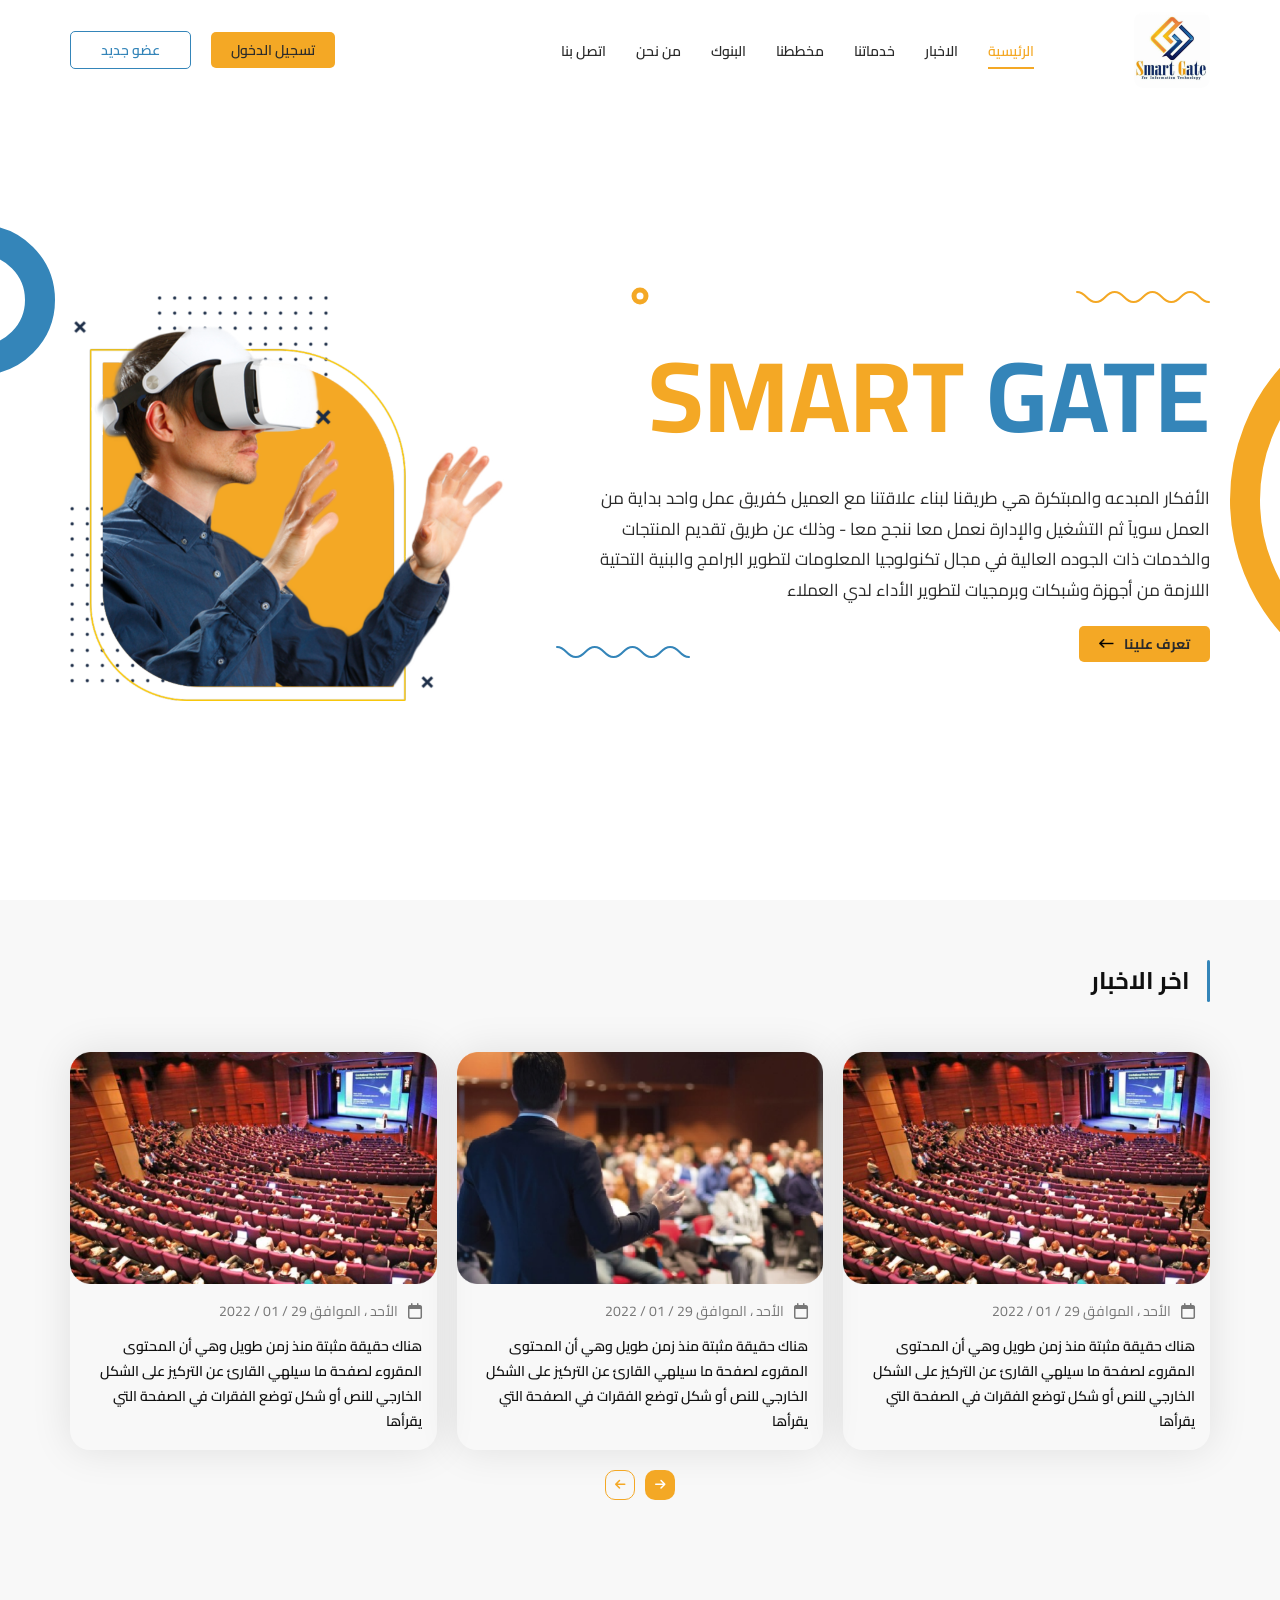
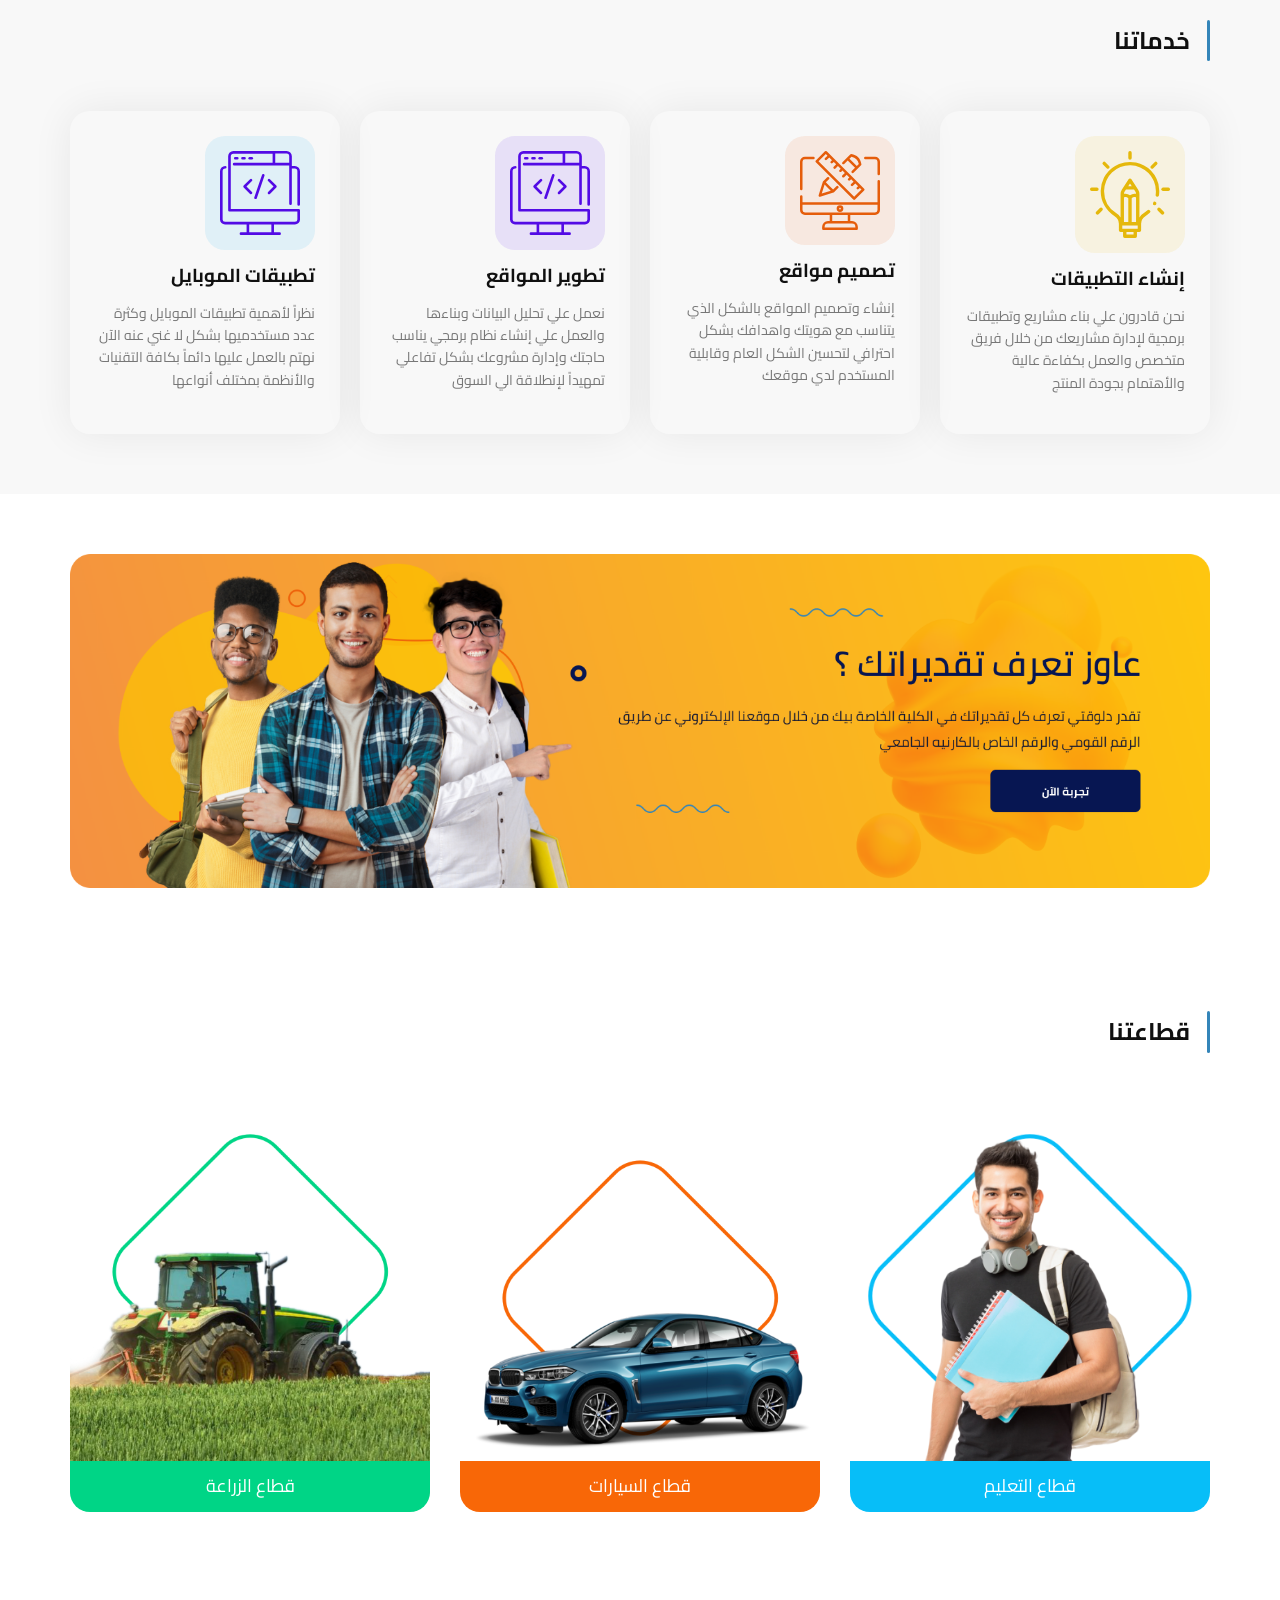
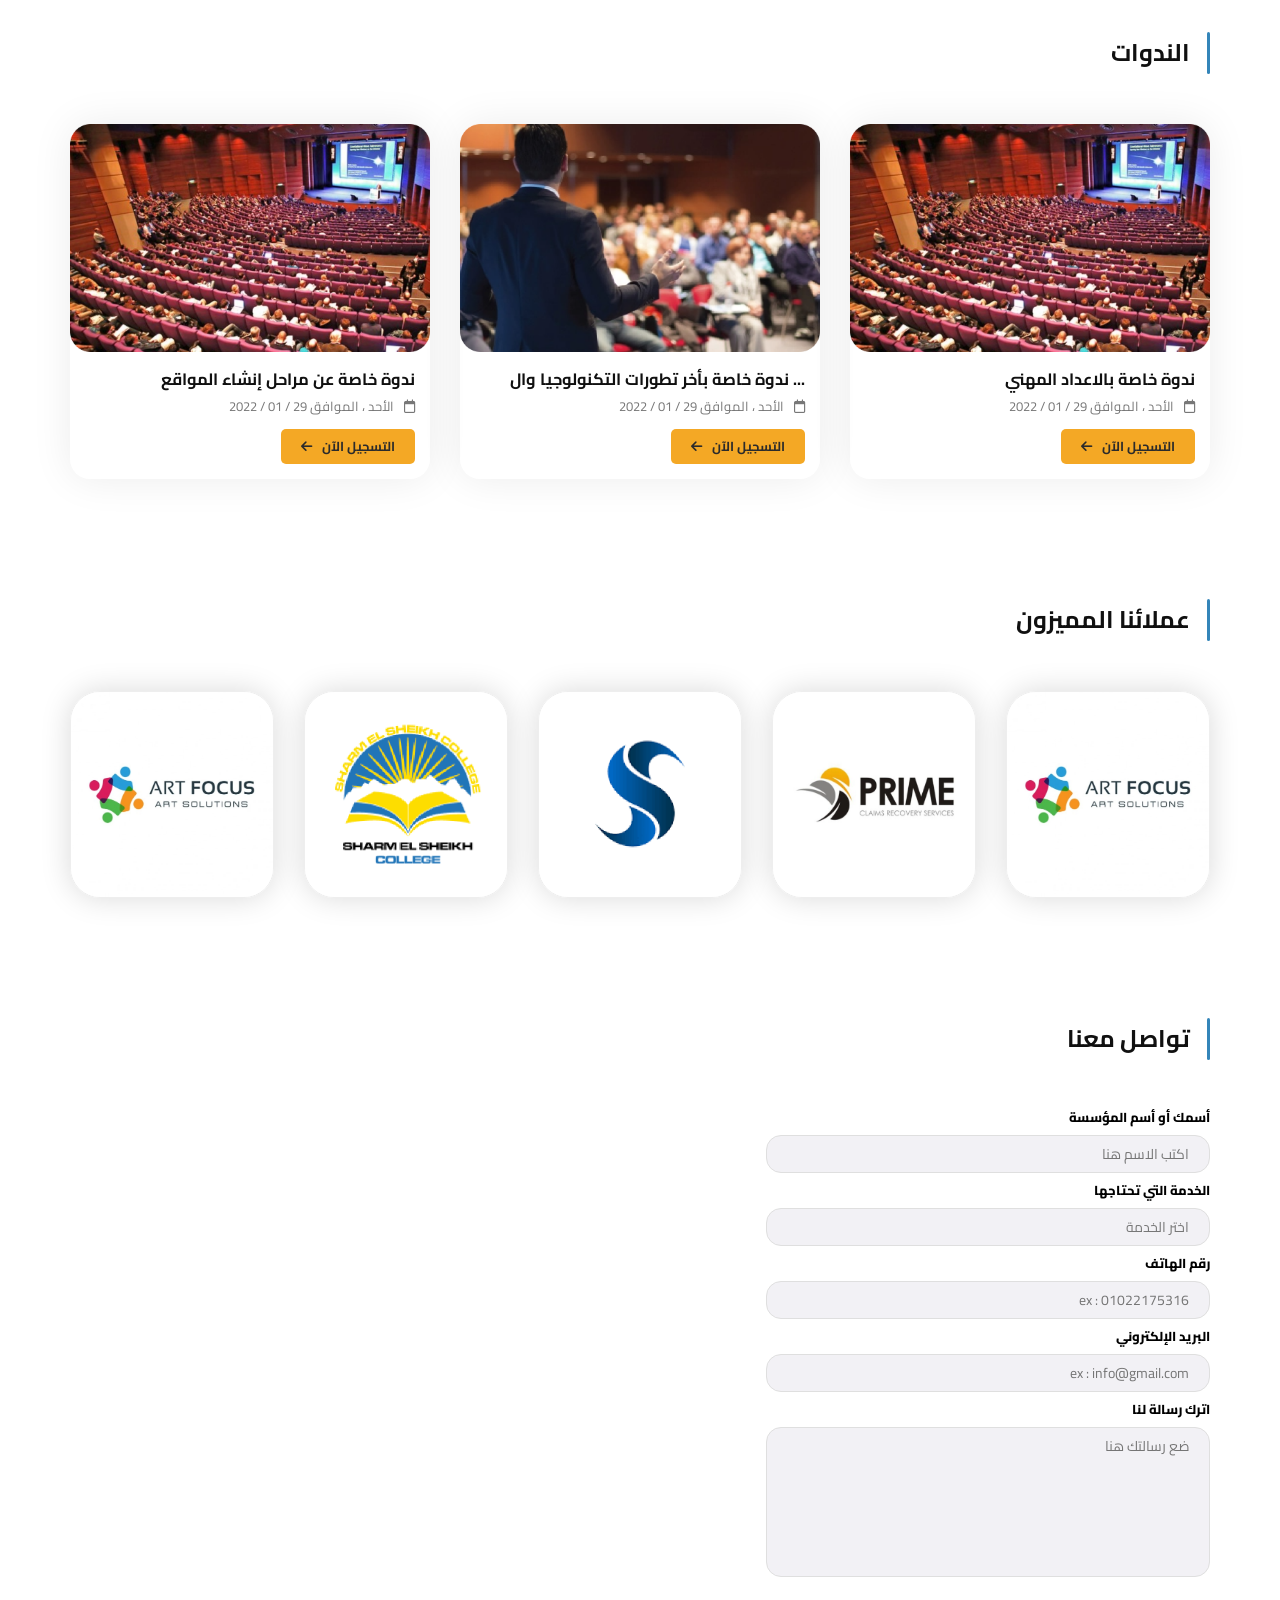
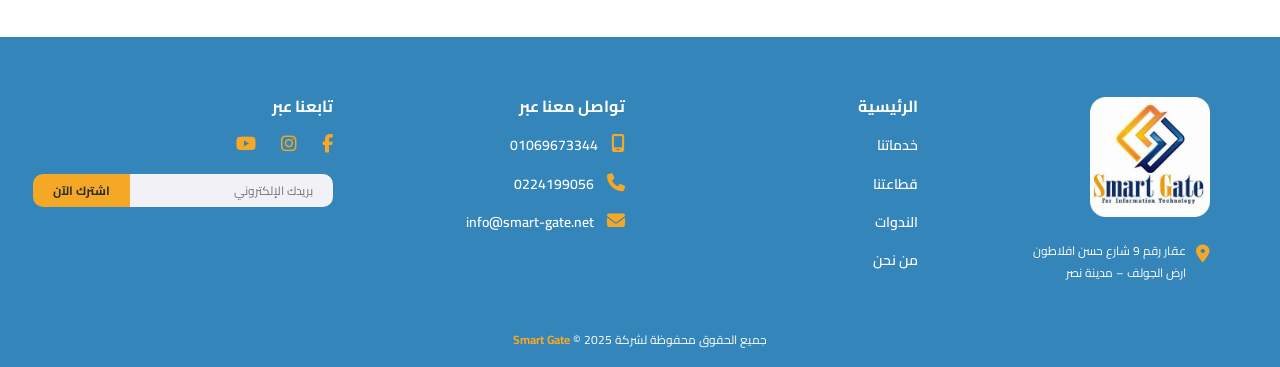
<file: index.html>
<!DOCTYPE html>
<html lang="en" dir="rtl">
  <head>
    <meta charset="UTF-8" />
    <meta name="viewport" content="width=device-width, initial-scale=1.0" />
    <title>SmartGate</title>
    <link rel="stylesheet" href="css/all.min.css" />
    <link rel="stylesheet" href="css/normalize.css" />
    <link rel="stylesheet" href="css/style.css" />
    <link rel="preconnect" href="https://fonts.googleapis.com" />
    <link rel="preconnect" href="https://fonts.gstatic.com" crossorigin />
    <link
      href="https://fonts.googleapis.com/css2?family=Cairo:wght@200..1000&display=swap"
      rel="stylesheet"
    />
  </head>
  <body>

    <!-- Start Navbar -->
    <nav>
      <div class="container">
        <div class="nav-container">
          <div class="logo">
            <img src="imgs/logo.png" alt="" />
          </div>
          <ul class="links">
            <li><a href="index.html" class="active">الرئيسية</a></li>
            <li><a href="news.html">الاخبار</a></li>
            <li><a href="#">خدماتنا</a></li>
            <li><a href="#">مخططنا</a></li>
            <li><a href="#">البنوك</a></li>
            <li><a href="about.html">من نحن</a></li>
            <li><a href="#">اتصل بنا</a></li>
          </ul>
        </div>
        <div class="login">
          <a href="#" class="btn-login">تسجيل الدخول</a>
          <a href="#" class="btn-register">عضو جديد</a>
        </div>
      </div>
    </nav>
    <!-- End Navbar -->
    <div class="landing">
      <div class="shape-bg">
        <div class="circle"></div>
        <div class="circle-2"></div>
      </div>
      <div class="container">
        <div class="landing-content">
          <div class="landing-text">
            <h1>Smart <span>Gate</span></h1>
            <p>
              الأفكار المبدعه والمبتكرة هي طريقنا لبناء علاقتنا مع العميل كفريق
              عمل واحد بداية من العمل سوياً ثم التشغيل والإدارة نعمل معا ننجح
              معا - وذلك عن طريق تقديم المنتجات والخدمات ذات الجوده العالية في
              مجال تكنولوجيا المعلومات لتطوير البرامج والبنية التحتية اللازمة من
              أجهزة وشبكات وبرمجيات لتطوير الأداء لدي العملاء
            </p>
            <a href="#" class="btn-landing">
              تعرف علينا
              <img src="imgs/left-arrow.png" alt="" />
            </a>
          </div>
          <div class="landing-img">
            <img src="imgs/landing.png" alt="" />
          </div>
        </div>
      </div>
    </div>
    <!-- End Landing -->
    <div class="news">
      <div class="container">
        <div class="special-title">
          <h2>اخر الاخبار</h2>
        </div>
        <div class="news-content">
          <div class="new-box">
            <div class="new-img">
              <img src="imgs/new-1.png" alt="" />
            </div>
            <div class="new-text">
              <div class="new-date">
                <i class="fa-regular fa-calendar"></i>
                <span>الأحد ، الموافق 29 / 01 / 2022</span>
              </div>
              <p>
                هناك حقيقة مثبتة منذ زمن طويل وهي أن المحتوى المقروء لصفحة ما
                سيلهي القارئ عن التركيز على الشكل الخارجي للنص أو شكل توضع
                الفقرات في الصفحة التي يقرأها
              </p>
            </div>
          </div>
          <div class="new-box">
            <div class="new-img">
              <img src="imgs/new-2.png" alt="" />
            </div>
            <div class="new-text">
              <div class="new-date">
                <i class="fa-regular fa-calendar"></i>
                <span>الأحد ، الموافق 29 / 01 / 2022</span>
              </div>
              <p>
                هناك حقيقة مثبتة منذ زمن طويل وهي أن المحتوى المقروء لصفحة ما
                سيلهي القارئ عن التركيز على الشكل الخارجي للنص أو شكل توضع
                الفقرات في الصفحة التي يقرأها
              </p>
            </div>
          </div>
          <div class="new-box">
            <div class="new-img">
              <img src="imgs/new-1.png" alt="" />
            </div>
            <div class="new-text">
              <div class="new-date">
                <i class="fa-regular fa-calendar"></i>
                <span>الأحد ، الموافق 29 / 01 / 2022</span>
              </div>
              <p>
                هناك حقيقة مثبتة منذ زمن طويل وهي أن المحتوى المقروء لصفحة ما
                سيلهي القارئ عن التركيز على الشكل الخارجي للنص أو شكل توضع
                الفقرات في الصفحة التي يقرأها
              </p>
            </div>
          </div>
        </div>
        <div class="btn-news">
          <a href="#" class="btn-news-right">
            <i class="fa-solid fa-arrow-right"></i>
          </a>
          <a href="#" class="btn-news-left">
            <i class="fa-solid fa-arrow-left"></i>
          </a>
        </div>
      </div>
    </div>
    <!-- End News -->
    <div class="services">
      <div class="container">
        <div class="special-title">
          <h2>خدماتنا</h2>
        </div>
        <div class="services-content">
          <div class="service-box">
            <div class="service-img">
              <img src="imgs/service-1.svg" alt="" />
            </div>
            <div class="service-text">
              <h3>إنشاء التطبيقات</h3>
              <p>
                نحن قادرون علي بناء مشاريع وتطبيقات برمجية لإدارة مشاريعك من
                خلال فريق متخصص والعمل بكفاءة عالية والأهتمام بجودة المنتج
              </p>
            </div>
          </div>
          <div class="service-box">
            <div class="service-img">
              <img src="imgs/service-2.svg" alt="" />
            </div>
            <div class="service-text">
              <h3>تصميم مواقع</h3>
              <p>
                إنشاء وتصميم المواقع بالشكل الذي يتناسب مع هويتك واهدافك بشكل
                احترافي لتحسين الشكل العام وقابلية المستخدم لدي موقعك
              </p>
            </div>
          </div>
          <div class="service-box">
            <div class="service-img">
              <img src="imgs/service-3.svg" alt="" />
            </div>
            <div class="service-text">
              <h3>تطوير المواقع</h3>
              <p>
                نعمل علي تحليل البيانات وبناءها والعمل علي إنشاء نظام برمجي
                يناسب حاجتك وإدارة مشروعك بشكل تفاعلي تمهيداً لإنطلاقة الي السوق
              </p>
            </div>
          </div>
          <div class="service-box">
            <div class="service-img">
              <img src="imgs/service-3.svg" alt="" />
            </div>
            <div class="service-text">
              <h3>تطبيقات الموبايل</h3>
              <p>
                نظراً لأهمية تطبيقات الموبايل وكثرة عدد مستخدميها بشكل لا غني
                عنه الآن نهتم بالعمل عليها دائماً بكافة التقنيات والأنظمة بمختلف
                أنواعها
              </p>
            </div>
          </div>
        </div>
      </div>
    </div>
    <!-- End Services -->
    <div class="break">
      <div class="container">
        <img src="imgs/break-img.png" alt="" />
      </div>
    </div>
    <!-- End break -->
    <div class="fields">
      <div class="container">
        <div class="special-title">
          <h2>قطاعتنا</h2>
        </div>
        <div class="fields-content">
          <div class="field-box">
            <img src="imgs/fields-1.png" alt="" />
            <div class="text">
              <p>قطاع التعليم</p>
            </div>
          </div>
          <div class="field-box">
            <img src="imgs/fields-2.png" alt="" />
            <div class="text">
              <p>قطاع السيارات</p>
            </div>
          </div>
          <div class="field-box">
            <img src="imgs/fields-3.png" alt="" />
            <div class="text">
              <p>قطاع الزراعة</p>
            </div>
          </div>
        </div>
      </div>
    </div>
    <!-- End Fields -->
    <div class="seminars">
      <div class="container">
        <div class="special-title">
          <h2>الندوات</h2>
        </div>
        <div class="seminars-content">
          <div class="seminar-box">
            <div class="seminar-img">
              <img src="imgs/new-1.png" alt="" />
            </div>
            <div class="seminar-text">
              <div class="seminar-title">
                <h3>ندوة خاصة بالاعداد المهني</h3>
              </div>
              <div class="seminar-date">
                <i class="fa-regular fa-calendar"></i>
                <span>الأحد ، الموافق 29 / 01 / 2022</span>
              </div>
              <a href="#" class="btn-seminar">
                التسجيل الآن
                <i class="fa-solid fa-arrow-left"></i>
              </a>
            </div>
          </div>
          <div class="seminar-box">
            <div class="seminar-img">
              <img src="imgs/new-2.png" alt="" />
            </div>
            <div class="seminar-text">
              <div class="seminar-title">
                <h3>... ندوة خاصة بأخر تطورات التكنولوجيا وال</h3>
              </div>
              <div class="seminar-date">
                <i class="fa-regular fa-calendar"></i>
                <span>الأحد ، الموافق 29 / 01 / 2022</span>
              </div>
              <a href="#" class="btn-seminar">
                التسجيل الآن
                <i class="fa-solid fa-arrow-left"></i>
              </a>
            </div>
          </div>
          <div class="seminar-box">
            <div class="seminar-img">
              <img src="imgs/new-1.png" alt="" />
            </div>
            <div class="seminar-text">
              <div class="seminar-title">
                <h3>ندوة خاصة عن مراحل إنشاء المواقع</h3>
              </div>
              <div class="seminar-date">
                <i class="fa-regular fa-calendar"></i>
                <span>الأحد ، الموافق 29 / 01 / 2022</span>
              </div>
              <a href="#" class="btn-seminar">
                التسجيل الآن
                <i class="fa-solid fa-arrow-left"></i>
              </a>
            </div>
          </div>
        </div>
      </div>
    </div>
    <!-- End Seminars -->
    <div class="customers">
      <div class="container">
        <div class="special-title">
          <h2>عملائنا المميزون</h2>
        </div>
        <div class="customers-content">
          <div class="customer-box">
            <img src="imgs/customer (1).png" alt="" />
          </div>
          <div class="customer-box">
            <img src="imgs/customer (2).png" alt="" />
          </div>
          <div class="customer-box">
            <img src="imgs/customer (3).png" alt="" />
          </div>
          <div class="customer-box">
            <img src="imgs/customer (4).png" alt="" />
          </div>
          <div class="customer-box">
            <img src="imgs/customer (1).png" alt="" />
          </div>
        </div>
      </div>
    </div>
    <!-- End Customers -->
    <div class="contact">
      <div class="container">
        <div class="special-title">
          <h2>تواصل معنا</h2>
        </div>
        <div class="contact-content">
          <div class="contact-form">
            <form action="">
              <div class="form-group">
                <label for="name">أسمك أو أسم المؤسسة</label>
                <input type="text" id="name" placeholder="اكتب الاسم هنا" />
              </div>
              <div class="form-group">
                <label for="service">الخدمة التي تحتاجها</label>
                <select name="service" id="service">
                  <option value="1" selected>اختر الخدمة</option>
                  <option value="2">اختر الخدمة</option>
                  <option value="3">اختر الخدمة</option>
                  <option value="4">اختر الخدمة</option>
                  <option value="5">اختر الخدمة</option>
                </select>
              </div>
              <div class="form-group">
                <label for="number">رقم الهاتف</label>
                <input type="number" id="number" placeholder="ex : 01022175316" />
              </div>
              <div class="form-group">
                <label for="email">البريد الإلكتروني</label>
                <input type="email" id="email" placeholder="ex : info@gmail.com" />
              </div>
              <div class="form-group">
                <label for="message">اترك رسالة لنا</label>
                <textarea name="message" id="message" placeholder="ضع رسالتك هنا" ></textarea>
              </div>              
              
            </form>
          </div>
          <div class="contact-map">
            <iframe
              src="https://www.google.com/maps/embed?pb=!1m18!1m12!1m3!1d55251.37451031098!2d31.258464350000004!3d30.059488450000003!2m3!1f0!2f0!3f0!3m2!1i1024!2i768!4f13.1!3m3!1m2!1s0x14583fa60b21beeb%3A0x79dfb296e8423bba!2z2KfZhNmC2KfZh9ix2KnYjCDZhdit2KfZgdi42Kkg2KfZhNmC2KfZh9ix2KnigKw!5e0!3m2!1sar!2seg!4v1746157202915!5m2!1sar!2seg"
              width="600"
              height="450"
              style="border: 0"
              allowfullscreen=""
              loading="lazy"
              referrerpolicy="no-referrer-when-downgrade"
            ></iframe>
          </div>
        </div>
      </div>
    </div>
    <!-- End Contact -->
    <div class="footer">
      <div class="container">
        <div class="footer-content">
          <div class="footer-col1">
            <div class="footer-logo">
              <img src="imgs/logo.png" alt="">
            </div>
            <div class="footer-location">
              <i class="fa-solid fa-location-dot"></i>
              <span>عقار رقم 9 شارع حسن افلاطون <br>ارض الجولف – مدينة نصر</span>
            </div>
          </div>
          <div class="footer-col2">
            <div class="footer-title">
              <h3>الرئيسية</h3>
            </div>
            <ul class="links">
              <li><a href="#">خدماتنا</a></li>
              <li><a href="#">قطاعتنا</a></li>
              <li><a href="#">الندوات</a></li>
              <li><a href="#">من نحن</a></li>
            </ul>
          </div>
          <div class="footer-col3">
            <div class="footer-title">
              <h3>تواصل معنا عبر</h3>
            </div>
            <ul class="informations">
              <li>
                <a href="tel:01069673344">
                  <i class="fa-solid fa-mobile-screen"></i>
                  <span>01069673344</span>
                </a>
              </li>
              <li>
                <a href="tel:0224199056">
                  <i class="fa-solid fa-phone"></i>
                  <span>0224199056</span>
                </a>
              </li>
              <li>
                <a href="mailto:info@smart-gate.net">
                  <i class="fa-solid fa-envelope"></i>
                  <span>info@smart-gate.net</span>
                </a>
              </li>
            </ul>
          </div>
          <div class="footer-col4">
            <div class="footer-title">
              <h3>تابعنا عبر</h3>
            </div>
            <ul class="social">
              <li>
                <a href="#" target="_blank">
                  <i class="fa-brands fa-facebook-f"></i>
                </a>
              </li>
              <li>
                <a href="#" target="_blank">
                  <i class="fa-brands fa-instagram"></i>
                </a>
              </li>
              <li>
                <a href="#" target="_blank">
                  <i class="fa-brands fa-youtube"></i>
                </a>
              </li>
            </ul>
            <form class="email">
              <input type="email" placeholder="بريدك الإلكتروني" />
              <button type="submit">اشترك الآن</button>
            </form>
          </div>
        </div>
        <div class="footer-bottom">
          <p>جميع الحقوق محفوظة لشركة <span>Smart Gate</span> &copy; 2025</p>
        </div>
      </div>
    </div>
  </body>
</html>
</file>
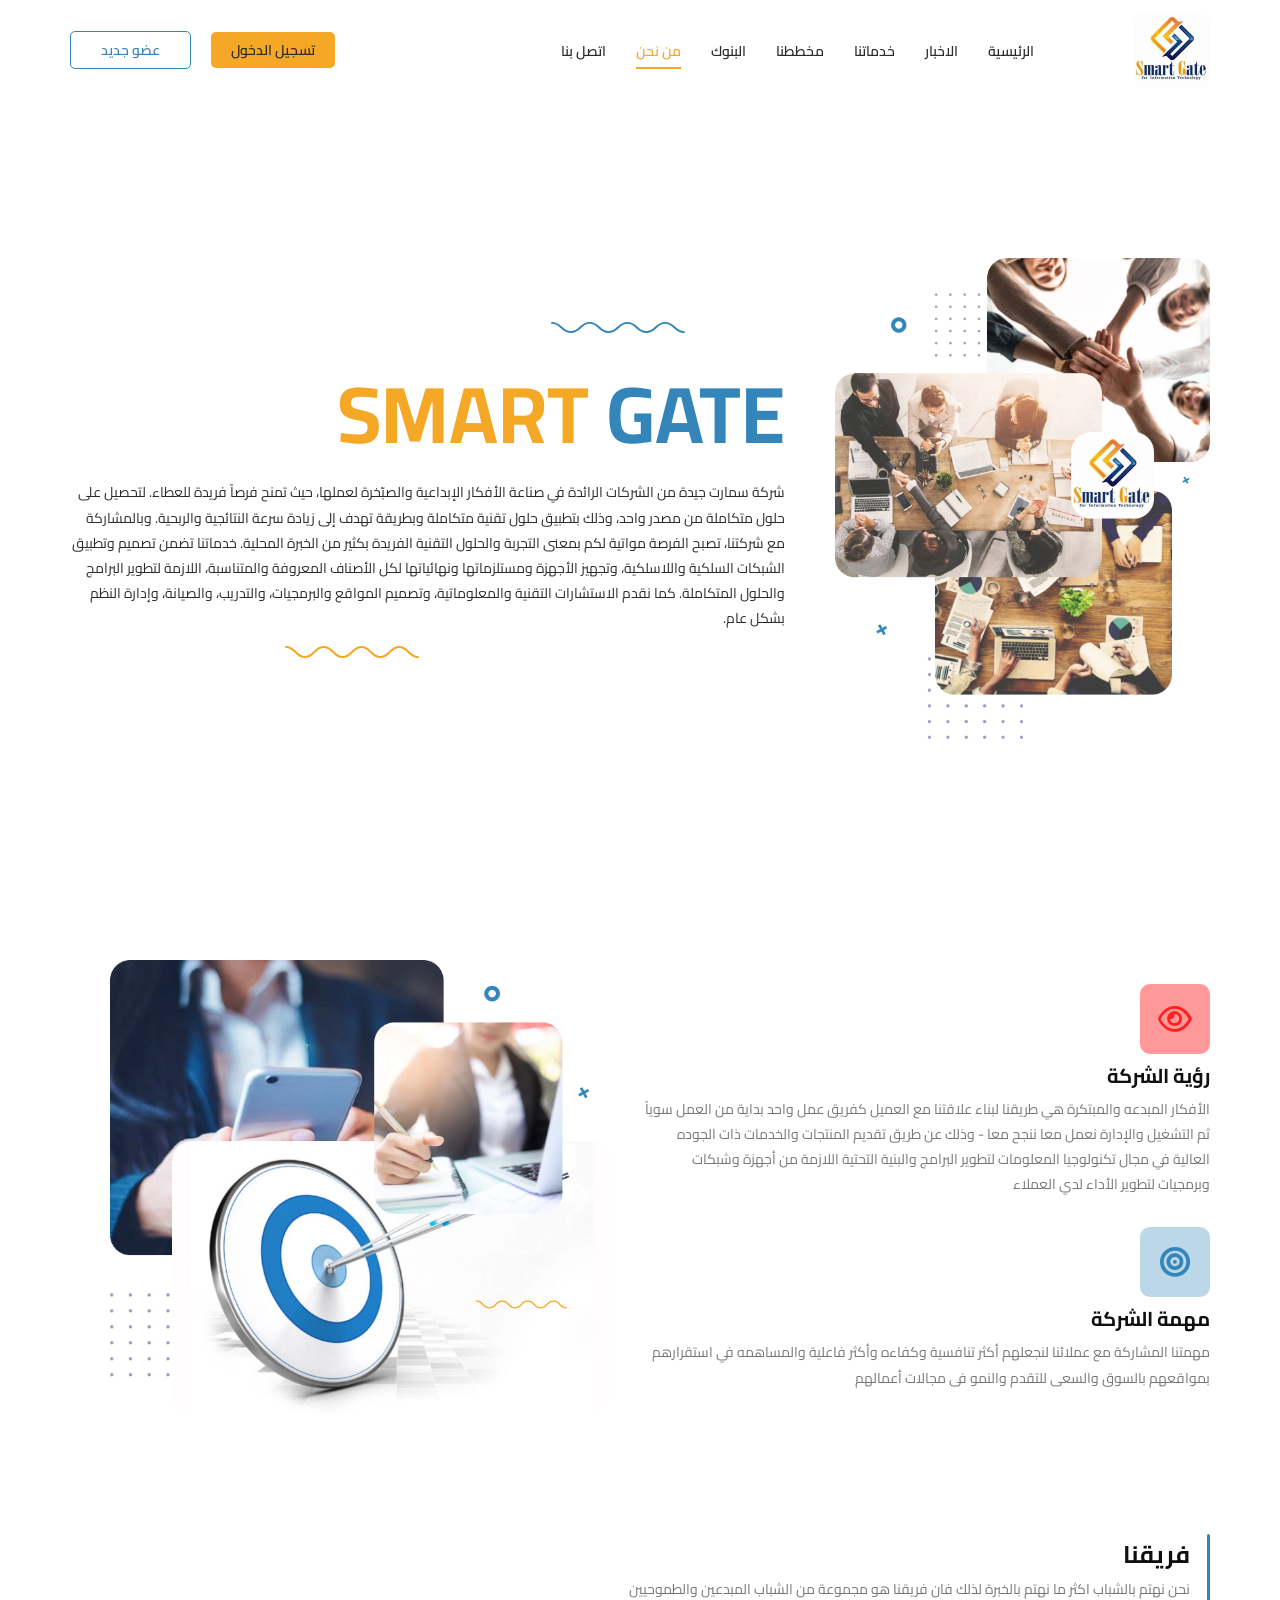
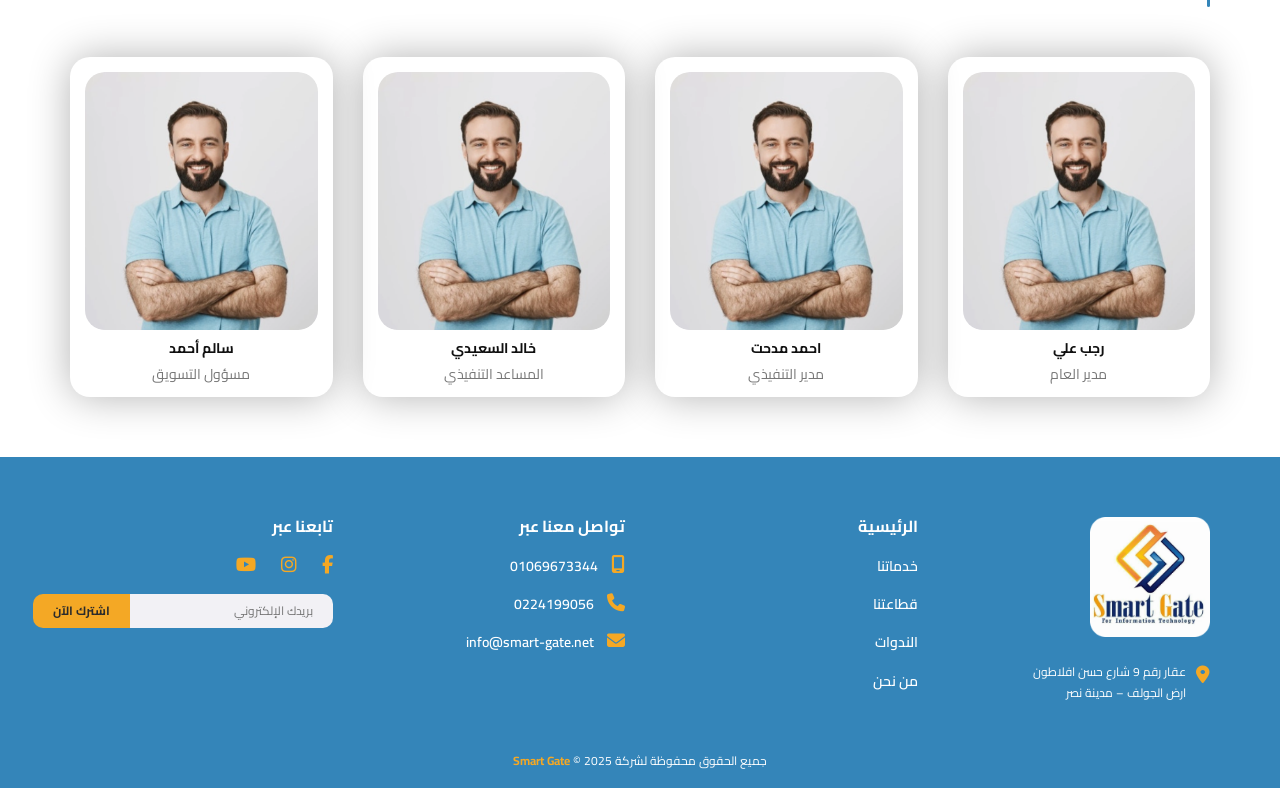
<file: about.html>
<!DOCTYPE html>
<html lang="en" dir="rtl">
  <head>
    <meta charset="UTF-8" />
    <meta name="viewport" content="width=device-width, initial-scale=1.0" />
    <title>SmartGate</title>
    <link rel="stylesheet" href="css/all.min.css" />
    <link rel="stylesheet" href="css/normalize.css" />
    <link rel="stylesheet" href="css/style.css" />
    <link rel="preconnect" href="https://fonts.googleapis.com" />
    <link rel="preconnect" href="https://fonts.gstatic.com" crossorigin />
    <link
      href="https://fonts.googleapis.com/css2?family=Cairo:wght@200..1000&display=swap"
      rel="stylesheet"
    />
  </head>
  <body>
    <!-- Start Navbar -->
    <nav>
      <div class="container">
        <div class="nav-container">
          <div class="logo">
            <img src="imgs/logo.png" alt="" />
          </div>
          <ul class="links">
            <li><a href="index.html" >الرئيسية</a></li>
            <li><a href="news.html">الاخبار</a></li>
            <li><a href="#">خدماتنا</a></li>
            <li><a href="#">مخططنا</a></li>
            <li><a href="#">البنوك</a></li>
            <li><a href="about.html" class="active">من نحن</a></li>
            <li><a href="#">اتصل بنا</a></li>
          </ul>
        </div>
        <div class="login">
          <a href="#" class="btn-login">تسجيل الدخول</a>
          <a href="#" class="btn-register">عضو جديد</a>
        </div>
      </div>
    </nav>
    <!-- End Navbar -->
    <!-- Start About Landing -->
    <div class="about-landing">
      <div class="container">
        <div class="landing-content">
          <div class="landing-img">
            <img src="imgs/about-landing.png" alt="" />
          </div>
          <div class="landing-text">
            <h1>Smart <span>Gate</span></h1>
            <p>
              شركة سمارت جيدة من الشركات الرائدة في صناعة الأفكار الإبداعية
              والصبّخرة لعملها، حيث تمنح فرصاً فريدة للعطاء. لتحصيل على حلول
              متكاملة من مصدر واحد، وذلك بتطبيق حلول تقنية متكاملة وبطريقة تهدف
              إلى زيادة سرعة النتائجية والربحية. وبالمشاركة مع شركتنا، تصبح
              الفرصة مواتية لكم بمعنى التجربة والحلول التقنية الفريدة بكثير من
              الخبرة المحلية. خدماتنا تضمن تصميم وتطبيق الشبكات السلكية
              واللاسلكية، وتجهيز الأجهزة ومستلزماتها ونهائياتها لكل الأصناف
              المعروفة والمتناسبة، اللازمة لتطوير البرامج والحلول المتكاملة. كما
              نقدم الاستشارات التقنية والمعلوماتية، وتصميم المواقع والبرمجيات،
              والتدريب، والصيانة، وإدارة النظم بشكل عام.
            </p>
          </div>
        </div>
      </div>
    </div>
    <!-- End About Landing -->
    <div class="aims">
      <div class="container">
        <div class="aims-content">
          <div class="aim-box">
            <div class="aim-icon">
              <i class="fa-regular fa-eye"></i>
            </div>
            <h3>رؤية الشركة</h3>
            <p>
              الأفكار المبدعه والمبتكرة هي طريقنا لبناء علاقتنا مع العميل كفريق
              عمل واحد بداية من العمل سوياً ثم التشغيل والإدارة نعمل معا ننجح
              معا - وذلك عن طريق تقديم المنتجات والخدمات ذات الجوده العالية في
              مجال تكنولوجيا المعلومات لتطوير البرامج والبنية التحتية اللازمة من
              أجهزة وشبكات وبرمجيات لتطوير الأداء لدي العملاء
            </p>
          </div>
          <div class="aim-box">
            <div class="aim-icon">
              <i class="fa-solid fa-bullseye"></i>
            </div>
            <h3>مهمة الشركة</h3>
            <p>
              مهمتنا المشاركة مع عملائنا لنجعلهم أكثر تنافسية وكفاءه وأكثر
              فاعلية والمساهمه في استقرارهم بمواقعهم بالسوق والسعى للتقدم والنمو
              فى مجالات أعمالهم
            </p>
          </div>
        </div>
        <img src="imgs/aims-1.png" alt="" />
      </div>
    </div>
    <!-- End Aims -->
    <!-- Start Our Team -->
    <div class="our-team">
      <div class="container">
        <div class="special-title">
          <h2>فريقنا</h2>
          <p>
            نحن نهتم بالشباب اكثر ما نهتم بالخبرة لذلك فان فريقنا هو مجموعة من
            الشباب المبدعين والطموحيين
          </p>
        </div>
        <div class="team-content">
          <div class="team-box">
            <div class="team-img">
              <img src="imgs/team-1.png" alt="" />
            </div>
            <div class="team-text">
              <h3>رجب علي</h3>
              <p>مدير العام</p>
            </div>
          </div>
          <div class="team-box">
            <div class="team-img">
              <img src="imgs/team-1.png" alt="" />
            </div>
            <div class="team-text">
              <h3>احمد مدحت</h3>
              <p>مدير التنفيذي</p>
            </div>
          </div>
          <div class="team-box">
            <div class="team-img">
              <img src="imgs/team-1.png" alt="" />
            </div>
            <div class="team-text">
              <h3>خالد السعيدي</h3>
              <p>المساعد التنفيذي</p>
            </div>
          </div>
          <div class="team-box">
            <div class="team-img">
              <img src="imgs/team-1.png" alt="" />
            </div>
            <div class="team-text">
              <h3>سالم أحمد</h3>
              <p>مسؤول التسويق</p>
            </div>
          </div>
        </div>
      </div>
    </div>
    <!-- Start Footer -->
    <div class="footer">
      <div class="container">
        <div class="footer-content">
          <div class="footer-col1">
            <div class="footer-logo">
              <img src="imgs/logo.png" alt="" />
            </div>
            <div class="footer-location">
              <i class="fa-solid fa-location-dot"></i>
              <span
                >عقار رقم 9 شارع حسن افلاطون <br />ارض الجولف – مدينة نصر</span
              >
            </div>
          </div>
          <div class="footer-col2">
            <div class="footer-title">
              <h3>الرئيسية</h3>
            </div>
            <ul class="links">
              <li><a href="#">خدماتنا</a></li>
              <li><a href="#">قطاعتنا</a></li>
              <li><a href="#">الندوات</a></li>
              <li><a href="#">من نحن</a></li>
            </ul>
          </div>
          <div class="footer-col3">
            <div class="footer-title">
              <h3>تواصل معنا عبر</h3>
            </div>
            <ul class="informations">
              <li>
                <a href="tel:01069673344">
                  <i class="fa-solid fa-mobile-screen"></i>
                  <span>01069673344</span>
                </a>
              </li>
              <li>
                <a href="tel:0224199056">
                  <i class="fa-solid fa-phone"></i>
                  <span>0224199056</span>
                </a>
              </li>
              <li>
                <a href="mailto:info@smart-gate.net">
                  <i class="fa-solid fa-envelope"></i>
                  <span>info@smart-gate.net</span>
                </a>
              </li>
            </ul>
          </div>
          <div class="footer-col4">
            <div class="footer-title">
              <h3>تابعنا عبر</h3>
            </div>
            <ul class="social">
              <li>
                <a href="#" target="_blank">
                  <i class="fa-brands fa-facebook-f"></i>
                </a>
              </li>
              <li>
                <a href="#" target="_blank">
                  <i class="fa-brands fa-instagram"></i>
                </a>
              </li>
              <li>
                <a href="#" target="_blank">
                  <i class="fa-brands fa-youtube"></i>
                </a>
              </li>
            </ul>
            <form class="email">
              <input type="email" placeholder="بريدك الإلكتروني" />
              <button type="submit">اشترك الآن</button>
            </form>
          </div>
        </div>
        <div class="footer-bottom">
          <p>جميع الحقوق محفوظة لشركة <span>Smart Gate</span> &copy; 2025</p>
        </div>
      </div>
    </div>
    <!-- End Footer -->
  </body>
</html>
</file>
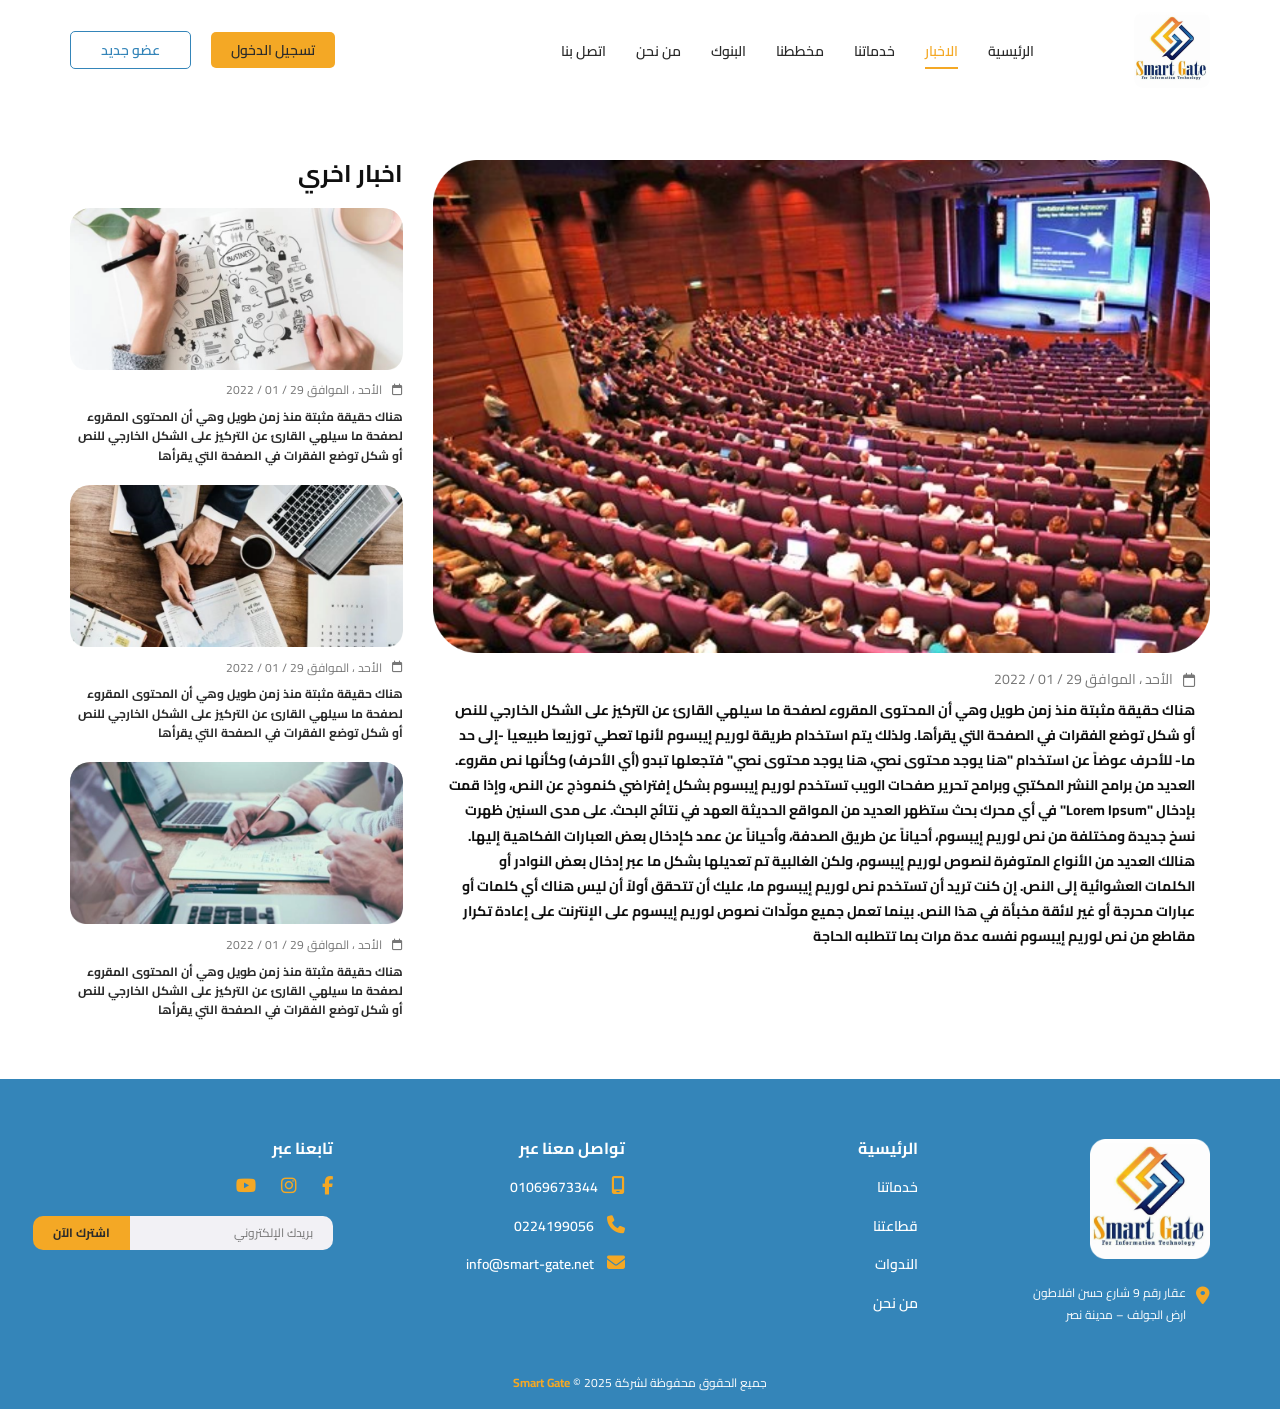
<file: news.html>
<!DOCTYPE html>
<html lang="en" dir="rtl">
  <head>
    <meta charset="UTF-8" />
    <meta name="viewport" content="width=device-width, initial-scale=1.0" />
    <title>SmartGate</title>
    <link rel="stylesheet" href="css/all.min.css" />
    <link rel="stylesheet" href="css/normalize.css" />
    <link rel="stylesheet" href="css/style.css" />
    <link rel="preconnect" href="https://fonts.googleapis.com" />
    <link rel="preconnect" href="https://fonts.gstatic.com" crossorigin />
    <link
      href="https://fonts.googleapis.com/css2?family=Cairo:wght@200..1000&display=swap"
      rel="stylesheet"
    />
  </head>
  <body>

    <!-- Start Navbar -->
    <nav>
      <div class="container">
        <div class="nav-container">
          <div class="logo">
            <img src="imgs/logo.png" alt="" />
          </div>
          <ul class="links">
            <li><a href="index.html">الرئيسية</a></li>
            <li><a href="news.html" class="active">الاخبار</a></li>
            <li><a href="#">خدماتنا</a></li>
            <li><a href="#">مخططنا</a></li>
            <li><a href="#">البنوك</a></li>
            <li><a href="about.html">من نحن</a></li>
            <li><a href="#">اتصل بنا</a></li>
          </ul>
        </div>
        <div class="login">
          <a href="#" class="btn-login">تسجيل الدخول</a>
          <a href="#" class="btn-register">عضو جديد</a>
        </div>
      </div>
    </nav>
    <!-- End Navbar -->
    <!-- Start News Landing -->
    <div class="news-landing">
      <div class="container">
        <div class="new-box">
          <div class="new-img">
            <img src="imgs/new-1.png" alt="" />
          </div>
          <div class="new-text">
            <div class="new-date">
              <i class="fa-regular fa-calendar"></i>
              <span>الأحد ، الموافق 29 / 01 / 2022</span>
            </div>
            <p>
              هناك حقيقة مثبتة منذ زمن طويل وهي أن المحتوى المقروء لصفحة ما
              سيلهي القارئ عن التركيز على الشكل الخارجي للنص أو شكل توضع الفقرات
              في الصفحة التي يقرأها. ولذلك يتم استخدام طريقة لوريم إيبسوم لأنها
              تعطي توزيعاَ طبيعياَ -إلى حد ما- للأحرف عوضاً عن استخدام "هنا يوجد
              محتوى نصي، هنا يوجد محتوى نصي" فتجعلها تبدو (أي الأحرف) وكأنها نص
              مقروء. العديد من برامح النشر المكتبي وبرامح تحرير صفحات الويب
              تستخدم لوريم إيبسوم بشكل إفتراضي كنموذج عن النص، وإذا قمت بإدخال
              "Lorem Ipsum" في أي محرك بحث ستظهر العديد من المواقع الحديثة العهد
              في نتائج البحث. على مدى السنين ظهرت نسخ جديدة ومختلفة من نص لوريم
              إيبسوم، أحياناً عن طريق الصدفة، وأحياناً عن عمد كإدخال بعض
              العبارات الفكاهية إليها. هنالك العديد من الأنواع المتوفرة لنصوص
              لوريم إيبسوم، ولكن الغالبية تم تعديلها بشكل ما عبر إدخال بعض
              النوادر أو الكلمات العشوائية إلى النص. إن كنت تريد أن تستخدم نص
              لوريم إيبسوم ما، عليك أن تتحقق أولاً أن ليس هناك أي كلمات أو
              عبارات محرجة أو غير لائقة مخبأة في هذا النص. بينما تعمل جميع
              مولّدات نصوص لوريم إيبسوم على الإنترنت على إعادة تكرار مقاطع من نص
              لوريم إيبسوم نفسه عدة مرات بما تتطلبه الحاجة
            </p>
          </div>
        </div>
        <div class="other-news">
          <div class="other-news-title">
            <h2>اخبار اخري</h2>
          </div>
          <div class="other-news-content">
            <div class="other-news-box">
              <div class="other-news-img">
                <img src="imgs/other-news (1).png" alt="" />
              </div>
              <div class="other-news-text">
                <div class="other-news-date">
                  <i class="fa-regular fa-calendar"></i>
                  <span>الأحد ، الموافق 29 / 01 / 2022</span>
                </div>
                <p>
                  هناك حقيقة مثبتة منذ زمن طويل وهي أن المحتوى المقروء لصفحة ما
                  سيلهي القارئ عن التركيز على الشكل الخارجي للنص أو شكل توضع
                  الفقرات في الصفحة التي يقرأها
                </p>
              </div>
            </div>
            <div class="other-news-box">
              <div class="other-news-img">
                <img src="imgs/other-news (2).png" alt="" />
              </div>
              <div class="other-news-text">
                <div class="other-news-date">
                  <i class="fa-regular fa-calendar"></i>
                  <span>الأحد ، الموافق 29 / 01 / 2022</span>
                </div>
                <p>
                  هناك حقيقة مثبتة منذ زمن طويل وهي أن المحتوى المقروء لصفحة ما
                  سيلهي القارئ عن التركيز على الشكل الخارجي للنص أو شكل توضع
                  الفقرات في الصفحة التي يقرأها
                </p>
              </div>
            </div>
            <div class="other-news-box">
              <div class="other-news-img">
                <img src="imgs/other-news (3).png" alt="" />
              </div>
              <div class="other-news-text">
                <div class="other-news-date">
                  <i class="fa-regular fa-calendar"></i>
                  <span>الأحد ، الموافق 29 / 01 / 2022</span>
                </div>
                <p>
                  هناك حقيقة مثبتة منذ زمن طويل وهي أن المحتوى المقروء لصفحة ما
                  سيلهي القارئ عن التركيز على الشكل الخارجي للنص أو شكل توضع
                  الفقرات في الصفحة التي يقرأها
                </p>
              </div>
            </div>
          </div>
        </div>
      </div>
    </div>
    <!-- End News Landing -->
    <!-- Start Footer -->
    <div class="footer">
      <div class="container">
        <div class="footer-content">
          <div class="footer-col1">
            <div class="footer-logo">
              <img src="imgs/logo.png" alt="" />
            </div>
            <div class="footer-location">
              <i class="fa-solid fa-location-dot"></i>
              <span
                >عقار رقم 9 شارع حسن افلاطون <br />ارض الجولف – مدينة نصر</span
              >
            </div>
          </div>
          <div class="footer-col2">
            <div class="footer-title">
              <h3>الرئيسية</h3>
            </div>
            <ul class="links">
              <li><a href="#">خدماتنا</a></li>
              <li><a href="#">قطاعتنا</a></li>
              <li><a href="#">الندوات</a></li>
              <li><a href="#">من نحن</a></li>
            </ul>
          </div>
          <div class="footer-col3">
            <div class="footer-title">
              <h3>تواصل معنا عبر</h3>
            </div>
            <ul class="informations">
              <li>
                <a href="tel:01069673344">
                  <i class="fa-solid fa-mobile-screen"></i>
                  <span>01069673344</span>
                </a>
              </li>
              <li>
                <a href="tel:0224199056">
                  <i class="fa-solid fa-phone"></i>
                  <span>0224199056</span>
                </a>
              </li>
              <li>
                <a href="mailto:info@smart-gate.net">
                  <i class="fa-solid fa-envelope"></i>
                  <span>info@smart-gate.net</span>
                </a>
              </li>
            </ul>
          </div>
          <div class="footer-col4">
            <div class="footer-title">
              <h3>تابعنا عبر</h3>
            </div>
            <ul class="social">
              <li>
                <a href="#" target="_blank">
                  <i class="fa-brands fa-facebook-f"></i>
                </a>
              </li>
              <li>
                <a href="#" target="_blank">
                  <i class="fa-brands fa-instagram"></i>
                </a>
              </li>
              <li>
                <a href="#" target="_blank">
                  <i class="fa-brands fa-youtube"></i>
                </a>
              </li>
            </ul>
            <form class="email">
              <input type="email" placeholder="بريدك الإلكتروني" />
              <button type="submit">اشترك الآن</button>
            </form>
          </div>
        </div>
        <div class="footer-bottom">
          <p>جميع الحقوق محفوظة لشركة <span>Smart Gate</span> &copy; 2025</p>
        </div>
      </div>
    </div>
    <!-- End Footer -->
  </body>
</html>
</file>
<file: css/style.css>
:root {
  --main-color: #f4a825;
  --secondary-color: #3485b9;
  --paragraph-color: #2b2b2b;
  --heading-color: #101010;
  --background-color: #f8f8f8;
  --mainHover-color: #ec9044;
}
* {
  padding: 0;
  margin: 0;
  box-sizing: border-box;
}
h1,
h2,
h3,
h4,
h5,
h6 {
  color: var(--heading-color);
  margin: 0;
  padding: 0;
}
html {
  scroll-behavior: smooth;
}
body {
  font-family: "Cairo", sans-serif;
  position: relative;
}
ul {
  list-style: none;
}
a {
  text-decoration: none;
}
.container {
  padding-left: 15px;
  padding-right: 15px;
  margin-left: auto;
  margin-right: auto;
}
@media (min-width: 768px) {
  .container {
    width: 750px;
  }
}
@media (min-width: 992px) {
  .container {
    width: 970px;
  }
}
@media (min-width: 1200px) {
  .container {
    width: 1170px;
  }
}
.special-title {
  padding-right: 20px;
  position: relative;
  margin-bottom: 50px;
}
.special-title h2 {
  padding: 7px 0;
}
.special-title p {
  font-size: 14px;
  color: #777;
  margin-top: 5px;
  padding-bottom: 10px;
}
.special-title::before {
  content: "";
  position: absolute;
  width: 3px;
  height: 100%;
  background-color: var(--secondary-color);
  top: 0;
  right: 0;
  border-radius: 5px;
}

/* Start Navbar */
nav {
  height: 100px;
  display: flex;
  align-items: center;

  /* position: fixed;
    top: 0;
    z-index: 100;
    width: 100%; */
}
nav .container {
  display: flex;
  align-items: center;
  justify-content: space-between;  
}
nav .container .nav-container {
  display: flex;
  align-items: center;
  gap: 100px;
}
@media (max-width: 992px) {
  nav{
    height: 120px;
  }
  nav .container{
    flex-wrap: wrap;
    justify-content: center;
  }
  nav .container .nav-container {
    justify-content: space-between;
    gap:50px;
  }
}
@media (max-width: 768px) {
  nav {
    height: 180px;
  }
  nav .container {
    flex-direction: column;
    gap: 30px;
  }
  nav .container .nav-container{
    flex-direction: column;
    gap: 10px;
  }
  nav .container .nav-container .links{
    gap: 20px;
  }
  nav .container .nav-container .links li a{
    font-size: 12px;
  }
}
nav .container .nav-container .logo {
  width: 76px;
  height: 76px;
}
nav .container .nav-container .logo img {
  width: 100%;
}
nav .container .links {
  display: flex;
  gap: 30px;
}
nav .container .links li a.active {
  color: var(--main-color);
  position: relative;
}
nav .container .links li a.active::after {
  content: "";
  position: absolute;
  width: 100%;
  height: 1.5px;
  background-color: var(--main-color);
  bottom: -5px;
  left: 0;
}
/* @media (max-width: 992px) {
  nav .container .links {
    display: none;
  }
} */
nav .container .links li a {
  color: var(--paragraph-color);
  font-size: 14px;
  font-weight: 600;
}
nav .container .links li a:hover {
  color: #ee8e3d;
}
nav .container .login {
  display: flex;
  align-items: center;
  gap: 20px;
}
nav .container .login .btn-login,
nav .container .login .btn-register {
  font-size: 14px;
  font-weight: 600;
  padding: 10px 20px;
  border-radius: 5px;
}
nav .container .login .btn-login {
  background-color: var(--main-color);
  color: var(--paragraph-color);
  transition: 0.3s;
}
nav .container .login .btn-login:hover {
  background-color: var(--mainHover-color);
}
nav .container .login .btn-register {
  border: 1px solid var(--secondary-color);
  color: var(--secondary-color);
  padding: 10px 30px;
}
@media (max-width: 768px) {
  nav .container .login {
    gap: 10px;
  }
  nav .container .login .btn-login,
  nav .container .login .btn-register {
    font-size: 12px;
    padding: 5px 10px;
  }
}
/* End Navbar */
/* Start Landing */
.landing {
  height: calc(100vh - 100px);
  display: flex;
  align-items: center;
  justify-content: center;
  position: relative;
  overflow: hidden;
}
@media (max-width: 992px) {
  .landing {
    text-align: center;
  }
}
@media (max-width: 768px) {
  .landing {
    height: calc(100vh - 120px);
  }
}
.landing .container {
}
.landing .container .landing-content {
  display: flex;
  align-items: center;
  gap: 50px;
  position: relative;
}
.landing .container .landing-content::before{
  content: "";
  position: absolute;
  top: 0;
  left: 50%;
  transform: translate(-50%, -50%);
  width: 7px;
  height: 7px;
  border: 5px solid var(--main-color);
  border-radius: 50%;
  z-index: 1;
}
@media (max-width: 992px) {
  .landing .container .landing-content {
    flex-direction: column-reverse;
  }
  .landing .container .landing-content::before{
    display: none;
  }
}
.landing .container .landing-content .landing-text {
  flex-basis: 60%;
  display: flex;
  flex-direction: column;
  position: relative;
}
.landing .container .landing-content .landing-text::before{
  content: url(../imgs/zigzag-1.svg);
  position: absolute;
  bottom: 0;
  left: 0;

  z-index: 1;
}
.landing .container .landing-content .landing-text::after{
  content: url(../imgs/zigzag-2.svg);
  position: absolute;
  top: -50px;
  right: 0;

}
@media (max-width: 992px) {
  .landing .container .landing-content .landing-text {
    justify-content: center;
    align-items: center;
  }
  .landing .container .landing-content .landing-text::before ,
  .landing .container .landing-content .landing-text::after{
    display: none;
  }
}
.landing .container .landing-content .landing-text h1 {
  font-weight: bold;
  color: var(--main-color);
  font-size: 100px;
  text-transform: uppercase;
  margin-bottom: 30px;
}
@media (max-width: 1199px) {
  .landing .container .landing-content .landing-text h1 {
    font-size: 80px;
  }
}
@media (max-width: 992px) {
  .landing .container .landing-content .landing-text h1 {
    margin-bottom: 20px;
  }
}
.landing .container .landing-content .landing-text h1 span {
  color: var(--secondary-color);
}
.landing .container .landing-content .landing-text p {
  font-size: 17px;
  color: var(--paragraph-color);
  line-height: 1.8;
}
@media (max-width: 992px) {
  .landing .container .landing-content .landing-text h1 {
    font-size: 50px;
  }
  .landing .container .landing-content .landing-text p {
    font-size: 14px;
  }
}
.landing .container .landing-content .landing-text .btn-landing {
  display: flex;
  align-items: center;
  gap: 10px;
  font-size: 14px;
  padding: 10px 20px;
  border-radius: 5px;
  background-color: var(--main-color);
  color: var(--paragraph-color);
  font-weight: bold;
  width: fit-content;
  margin-top: 20px;
  transition: 0.3s;
}
.landing .container .landing-content .landing-text .btn-landing:hover {
  background-color: var(--mainHover-color);
}
.landing .container .landing-content .landing-text .btn-landing img {
  width: 15px;
}
.landing .container .landing-content .landing-img {
  flex-basis: 40%;
}
.landing .container .landing-content .landing-img img {
  width: 100%;
}
@media (max-width: 992px) {
  .landing .container .landing-content img {
    max-width: 300px;
  }
}
/* Start Shapes Background */

.landing .shape-bg .circle{
  position: absolute;
  top: 50%;
  right: -550px;
  transform: translate(-50%, -50%);
  width: 400px;
  height: 400px;
  border: 30px solid var(--main-color);
  border-radius: 50%;
}
.landing .shape-bg .circle-2{
  position: absolute;
  top: 25%;
  left: -20px;
  transform: translate(-50%, -50%);
  width: 150px;
  height: 150px;
  border: 30px solid var(--secondary-color);
  border-radius: 50%;
}
@media (max-width: 992px) {
  .landing .shape-bg .circle-2 ,
  .landing .shape-bg .circle{
    display: none;
  }
}
/* End Landing */
/* Start News */
.news {
  padding: 60px 0;
  background-color: var(--background-color);
}
.news .container .news-content {
  display: flex;
  gap: 20px;
}

.news .container .news-content .new-box {
  flex: 1;
  box-shadow: 0 0 40px rgba(0, 0, 0, 0.1);
  border-radius: 20px;
  cursor: pointer;
}
.news .container .news-content .new-box .new-text {
  padding: 15px;
}
.news .container .news-content .new-box .new-text .new-date {
  display: flex;
  align-items: center;
  gap: 10px;
  color: #777;
  margin-bottom: 15px;
}
.news .container .news-content .new-box .new-text .new-date span {
  font-size: 14px;
}
.news .container .news-content .new-box .new-text p {
  font-size: 14px;
  color: var(--heading-color);
  font-weight: 600;
  line-height: 1.8;
}
.news .container .news-content .new-box img {
  width: 100%;
}
@media (max-width: 992px) {
  .news .container .news-content .new-box .new-text {
    padding: 10px;
  }
  .news .container .news-content .new-box .new-text .new-date {
    margin-bottom: 5px;
  }
  .news .container .news-content .new-box .new-text .new-date span {
    font-size: 12px;
  }
  .news .container .news-content .new-box .new-text p {
    font-size: 12px;
  }
}
@media (max-width: 768px) {
  .news .container .news-content {
    flex-direction: column;
    gap: 30px;
  }
}

.news .container .btn-news {
  display: flex;
  align-items: center;
  justify-content: center;
  gap: 10px;
  margin-top: 20px;
}
.news .container .btn-news a {
  width: 30px;
  height: 30px;
  border-radius: 10px;
  background-color: var(--main-color);
  color: var(--paragraph-color);
  display: flex;
  align-items: center;
  justify-content: center;
}
.news .container .btn-news a:hover {
  background-color: var(--mainHover-color);
}
.news .container .btn-news a i {
  color: white;
  font-size: 12px;
}

.news .container .btn-news a.btn-news-left {
  background-color: transparent;
  border: 1px solid var(--main-color);
}
.news .container .btn-news a.btn-news-left i:hover {
  color: var(--mainHover-color);
}
.news .container .btn-news a.btn-news-left:hover {
  border-color: var(--mainHover-color);
}
.news .container .btn-news a.btn-news-left i {
  color: var(--main-color);
}
/* End News */

/* Start Services */
.services {
  padding: 60px 0;
  background-color: var(--background-color);
}
.services .container .services-content {
  display: flex;
  gap: 20px;
}

.services .container .services-content .service-box {
  flex: 1;
  box-shadow: 0 0 40px rgba(0, 0, 0, 0.07);
  border-radius: 20px;
  padding: 25px;
  padding-bottom: 40px;
  transition: 0.3s;
}
.services .container .services-content .service-box:hover {
  transform: translateY(-10px);
}
@media (max-width: 992px) {
  .services .container .services-content {
    flex-wrap: wrap;
  }
  .services .container .services-content .service-box {
    flex-basis: calc(50% - 40px);
  }
}
@media (max-width: 768px) {
  .services .container .services-content {
    flex-direction: column;
    gap: 30px;
  }
  .services .container .services-content .service-box {
    text-align: center;
  }
  .services .container .services-content .service-box .service-img {
    margin: 0 auto;
  }
}
.services .container .services-content .service-box .service-img {
  display: flex;
  align-items: center;
  justify-content: center;
  width: fit-content;
  padding: 15px;
  border-radius: 20px;
  margin-bottom: 15px;
}
.services .container .services-content .service-box:nth-child(1) .service-img {
  background-color: rgba(229, 184, 11, 0.1);
}
.services .container .services-content .service-box:nth-child(2) .service-img {
  background-color: rgba(229, 93, 11, 0.1);
}
.services .container .services-content .service-box:nth-child(3) .service-img {
  background-color: rgba(83, 11, 229, 0.1);
}
.services .container .services-content .service-box:nth-child(4) .service-img {
  background-color: rgba(11, 170, 229, 0.1);
}
.services .container .services-content .service-box .service-img img {
  width: 80px;
}
.services .container .services-content .service-box .service-text {
  display: flex;
  flex-direction: column;
  gap: 15px;
}
.services .container .services-content .service-box .service-text h3 {
  font-weight: bold;
}
.services .container .services-content .service-box .service-text p {
  font-size: 14px;
  color: #777;
  line-height: 1.6;
}

/* End Services */
/* Start Break */
.break {
  padding: 60px 0;
}
.break img {
  width: 100%;
}
/* End Break */
/* Start Fields */
.fields {
  padding: 60px 0;
}
.fields .container .fields-content {
  display: grid;
  grid-template-columns: repeat(auto-fill, minmax(300px, 1fr));
  gap: 30px;
}
.fields .container .fields-content .field-box {
  flex: 1;
  border-radius: 0 0 20px 20px;
  overflow: hidden;
  position: relative;
}

.fields .container .fields-content .field-box .field-img {
  width: 100%;
  height: 400px;
  position: relative;
  display: flex;
  flex-direction: column;
  align-items: center;
  gap: 0;
}
.fields .container .fields-content .field-box img {
  width: 100%;
  height: 100%;
  object-fit: contain;
  transition: 0.3s;
}
.fields .container .fields-content .field-box:hover img {
  transform: rotate(2deg) scale(1.1);
}
.fields .container .fields-content .field-box .text {
  text-align: center;
  padding: 15px;
  color: white;
  font-size: 18px;
  width: 100%;
  position: absolute;
  bottom: 0;
}
.fields .container .fields-content .field-box:nth-child(1) .text {
  background-color: #07bef8;
}
.fields .container .fields-content .field-box:nth-child(2) .text {
  background-color: #f86707;
}
.fields .container .fields-content .field-box:nth-child(3) .text {
  background-color: #00d586;
}

/* End Fields */
/* Start Seminars */
.seminars {
  padding: 60px 0;
}
.seminars .container .seminars-content {
  display: grid;
  grid-template-columns: repeat(auto-fill, minmax(300px, 1fr));
  gap: 30px;
}
.seminars .container .seminars-content .seminar-box {
  flex: 1;
  box-shadow: 0 0 40px rgba(0, 0, 0, 0.08);
  border-radius: 20px;
}
.seminars .container .seminars-content .seminar-box .seminar-img img {
  width: 100%;
}
.seminars .container .seminars-content .seminar-box .seminar-text {
  padding: 15px;
}
.seminars
  .container
  .seminars-content
  .seminar-box
  .seminar-text
  .seminar-title {
  margin-bottom: 10px;
  font-weight: 600;
  font-size: 14px;
}

.seminars
  .container
  .seminars-content
  .seminar-box
  .seminar-text
  .seminar-date {
  display: flex;
  align-items: center;
  gap: 10px;
  color: #777;
  margin-bottom: 15px;
}
.seminars
  .container
  .seminars-content
  .seminar-box
  .seminar-text
  .seminar-date
  span,
.seminars
  .container
  .seminars-content
  .seminar-box
  .seminar-text
  .seminar-date
  i {
  font-size: 13px;
}
.seminars
  .container
  .seminars-content
  .seminar-box
  .seminar-text
  a.btn-seminar {
  padding: 10px 20px;
  border-radius: 5px;
  background-color: var(--main-color);
  color: var(--paragraph-color);
  font-weight: bold;
  font-size: 13px;
  transition: 0.3s;
  display: flex;
  align-items: center;
  gap: 10px;
  width: fit-content;
}
.seminars
  .container
  .seminars-content
  .seminar-box
  .seminar-text
  a.btn-seminar:hover {
  background-color: var(--mainHover-color);
}
/* End Seminars */

/* Start Customers */
.customers {
  padding: 60px 0;
}
.customers .container .customers-content {
  display: grid;
  grid-template-columns: repeat(auto-fill, minmax(200px, 1fr));
  gap: 30px;
}
.customers .container .customers-content .customer-box {
  border-radius: 30px;
  overflow: hidden;
  position: relative;
  border: 1px solid #eee;
  box-shadow: 0 0 30px rgba(0, 0, 0, 0.15);
}
.customers .container .customers-content .customer-box img {
  width: 100%;
  height: 100%;
  transition: 0.3s;
}
.customers .container .customers-content .customer-box:hover img {
  transform: rotate(-2deg) scale(1.1);
}
/* End Customers */

/* Start Contact */
.contact {
  padding: 60px 0;
}
.contact .container .contact-content {
  display: flex;
  gap: 30px;
}
.contact .container .contact-content .contact-form {
  flex-basis: 40%;
}
@media (max-width: 768px) {
  .contact .container .contact-content {
    flex-direction: column;
  }
}
.contact .container .contact-content .contact-form form {
  display: flex;
  flex-direction: column;
  gap: 10px;
}
.contact .container .contact-content .contact-form form .form-group {
  display: flex;
  flex-direction: column;
  gap: 10px;
}
.contact .container .contact-content .contact-form form .form-group label {
  font-size: 13px;
  font-weight: 800;
}
.contact .container .contact-content .contact-form form .form-group input,
.contact .container .contact-content .contact-form form .form-group textarea,
.contact .container .contact-content .contact-form form .form-group select {
  padding: 10px 20px;
  border-radius: 15px;
  border: 1px solid #dfdfdf;
  font-size: 14px;
  color: #777;
  background-color: #f2f1f5;
  appearance: none;
  resize: none;
}
.contact .container .contact-content .contact-form form .form-group textarea {
  min-height: 150px;
}

.contact .container .contact-content .contact-form form .form-group input:focus,
.contact
  .container
  .contact-content
  .contact-form
  form
  .form-group
  textarea:focus,
.contact
  .container
  .contact-content
  .contact-form
  form
  .form-group
  select:focus {
  outline: none;
}
.contact .container .contact-content .contact-map {
  flex-basis: 60%;
}
.contact .container .contact-content .contact-map iframe {
  width: 100%;
  height: 100%;
}
/* End Contact */

/* Start Footer */
.footer {
  width: 100%;
  padding: 60px 0 20px;
  background-color: var(--secondary-color);
}
.footer .container .footer-content {
  display: grid;
  grid-template-columns: repeat(auto-fill, minmax(250px, 1fr));
  gap: 30px;
}
@media (max-width: 768px) {
  .footer .container .footer-content {
    grid-template-columns: 1fr;
    text-align: center;
  }
}
.footer .container .footer-content .footer-col1 {
  display: flex;
  flex-direction: column;
  justify-content: space-between;
  gap: 20px;
}
@media (max-width: 768px) {
  .footer .container .footer-content .footer-col1 {
    align-items: center;
  }
}
.footer .container .footer-content .footer-col1 .footer-logo {
  width: 120px;
}
.footer .container .footer-content .footer-col1 .footer-logo img {
  width: 100%;
}
.footer .container .footer-content .footer-col1 .footer-location {
  display: flex;
  gap: 10px;
  color: white;
  font-size: 12px;
  line-height: 1.8;
}
.footer .container .footer-content .footer-col1 .footer-location i {
  margin-top: 5px;
  font-size: 18px;
  color: var(--main-color);
}
.footer .container .footer-content .footer-col2 {
  display: flex;
  flex-direction: column;
}
.footer .container .footer-content .footer-col2 .links {
  display: flex;
  flex-direction: column;
  gap: 20px;
}
.footer .container .footer-content .footer-col2 .links li a {
  color: white;
  font-size: 14px;
  font-weight: 600;
  transition: 0.3s;
}
.footer .container .footer-content .footer-col2 .links li a:hover {
  color: var(--main-color);
}
.footer .container .footer-content .footer-title h3 {
  color: white;
  font-size: 16px;
  font-weight: 700;
  margin-bottom: 20px;
}
.footer .container .footer-content .footer-col3 {
  display: flex;
  flex-direction: column;
}
.footer .container .footer-content .footer-col3 .informations {
  display: flex;
  flex-direction: column;
  gap: 20px;
}
.footer .container .footer-content .footer-col3 .informations li a {
  color: white;
  font-size: 14px;
  font-weight: 600;
}
.footer .container .footer-content .footer-col3 .informations li a i {
  margin-left: 10px;
  font-size: 18px;
  color: var(--main-color);
}
.footer .container .footer-content .footer-col4 {
  display: flex;
  flex-direction: column;
}
.footer .container .footer-content .footer-col4 .social {
  display: flex;
  gap: 25px;
  margin-bottom: 20px;
}
@media (max-width: 768px) {
  .footer .container .footer-content .footer-col4 .social {
    justify-content: center;
  }
}
.footer .container .footer-content .footer-col4 .social li a {
  color: var(--main-color);
}
.footer .container .footer-content .footer-col4 .social li a i {
  font-size: 18px;
}
.footer .container .footer-content .footer-col4 .email {
  display: flex;
  border-radius: 10px;
  overflow: hidden;
  width: 300px;
}
.footer .container .footer-content .footer-col4 .email input,
.footer .container .footer-content .footer-col4 .email button {
  padding: 10px 20px 10px;
  border: none;
  font-size: 12px;
  color: #777;
  background-color: #f2f1f5;
}

.footer .container .footer-content .footer-col4 .email input:focus {
  outline: none;
}

@media (max-width: 768px) {
  .footer .container .footer-content .footer-col4 .email {
    width: 300px;
    margin: 0 auto;
  }
}
.footer .container .footer-content .footer-col4 .email input {
  flex: 1;
  width: 100%;
}
.footer .container .footer-content .footer-col4 .email button {
  background-color: var(--main-color);
  color: var(--paragraph-color);
  font-weight: bold;
  transition: 0.3s;
}
.footer .container .footer-content .footer-col4 .email button:hover {
  background-color: var(--mainHover-color);
}
.footer .container .footer-bottom {
  text-align: center;
  color: white;
  font-size: 12px;
  margin-top: 50px;
}
.footer .container .footer-bottom span {
  font-weight: bold;
  color: var(--main-color);
}

/* End Footer */

/* Start About Landing */
.about-landing {
  height: calc(100vh - 100px);
  display: flex;
  align-items: center;
}
@media (max-width: 992px) {
}
.about-landing .container .landing-content {
  display: flex;
  align-items: center;
  gap: 50px;
}

.about-landing .container .landing-content .landing-img {
}
.about-landing .container .landing-content .landing-img img {
  width: 375px;
}
.about-landing .container .landing-content .landing-text {
  display: flex;
  flex-direction: column;
  gap: 20px;
  position: relative;
}
.about-landing .container .landing-content .landing-text::before{
  content: url(../imgs/zigzag-2.svg);
  position: absolute;
  bottom: -30px;
  left: 30%;

  z-index: 1;
}
.about-landing .container .landing-content .landing-text::after{
  content: url(../imgs/zigzag-1.svg);
  position: absolute;
  top: -50px;
  right: 100px;
}
@media (max-width: 992px) {
  .about-landing .container .landing-content {
    flex-direction: column;
    justify-content: space-between;
  }
  .about-landing .container .landing-content .landing-img img {
    width: 250px;
    text-align: center;
  }
  .about-landing .container .landing-content .landing-text::before,
  .about-landing .container .landing-content .landing-text::after{
    display: none;
  }
}
@media (max-width: 768px) {
  .about-landing .container .landing-content .landing-img img {
    width: 200px;
  }
}
.about-landing .container .landing-content .landing-text h1 {
  font-size: 80px;
  text-transform: uppercase;
  font-weight: bold;
  color: var(--main-color);
}
.about-landing .container .landing-content .landing-text h1 span {
  color: var(--secondary-color);
}
.about-landing .container .landing-content .landing-text p {
  font-size: 14px;
  color: var(--paragraph-color);
  line-height: 1.8;
}
@media (max-width: 992px) {
  .about-landing .container .landing-content .landing-text {
    text-align: center;
  }
  .about-landing .container .landing-content .landing-text h1 {
    font-size: 50px;
  }
  .about-landing .container .landing-content .landing-text p {
    font-size: 13px;
  }
}
/* End About Landing */

/* Start Aims */
.aims {
  padding: 60px 0;
}
.aims .container {
  display: flex;
  gap: 30px;
  align-items: center;
}
.aims .container img {
  width: 500px;
}
@media (max-width: 992px) {
  .aims .container img {
    width: 300px;
  }
}
@media (max-width: 768px) {
  .aims .container {
    flex-direction: column-reverse;
  }
  .aims .container .aims-content .aim-box {
    align-items: center;
    text-align: center;
    gap: 20px;
  }
}
.aims .container .aims-content {
  flex-basis: 50%;
  display: flex;
  flex-direction: column;
  gap: 30px;
}
.aims .container .aims-content .aim-box {
  display: flex;
  flex-direction: column;
  gap: 10px;
}
.aims .container .aims-content .aim-box .aim-icon {
  width: 70px;
  height: 70px;
  background-color: var(--main-color);
  display: flex;
  align-items: center;
  justify-content: center;
  border-radius: 10px;
}
.aims .container .aims-content .aim-box:nth-child(1) .aim-icon {
  background-color: #ff09096a;
}
.aims .container .aims-content .aim-box:nth-child(2) .aim-icon {
  background-color: #3486b955;
  color: var(--secondary-color);
}
.aims .container .aims-content .aim-box .aim-icon i {
  font-size: 30px;
  color: white;
}
.aims .container .aims-content .aim-box:nth-child(1) .aim-icon i {
  color: #ff0909d5;
}
.aims .container .aims-content .aim-box:nth-child(2) .aim-icon i {
  color: var(--secondary-color);
}
.aims .container .aims-content .aim-box h3 {
  font-size: 20px;
  font-weight: bold;
  color: var(--heading-color);
}
.aims .container .aims-content .aim-box p {
  font-size: 14px;
  color: #777;
  line-height: 1.8;
}
/* End Aims */

/* Start Our Team */
.our-team {
  padding: 60px 0;
}
.our-team .container .team-content {
  display: grid;
  grid-template-columns: repeat(auto-fill, minmax(250px, 1fr));
  gap: 30px;
}
.our-team .container .team-content .team-box {
  display: flex;
  flex-direction: column;
  gap: 10px;
  padding: 15px;
  background-color: white;
  border-radius: 20px;
  box-shadow: 0 0 40px rgba(0, 0, 0, 0.3);
  text-align: center;
  transition: 0.3s;
}

@media (min-width: 769px) {
  .our-team .container .team-content .team-box:hover {
    transform: translateY(-10px);
  }
}
.our-team .container .team-content .team-box .team-img {
  overflow: hidden;
  border-radius: 20px;
}
.our-team .container .team-content .team-box .team-img img {
  width: 100%;
  height: 100%;
  object-fit: cover;
  transition: 0.3s;
}
.our-team .container .team-content .team-box .team-img img:hover {
  transform: rotate(-2deg) scale(1.1);
}
.our-team .container .team-content .team-box .team-text {
}
.our-team .container .team-content .team-box .team-text h3 {
  font-size: 14px;
  font-weight: bold;
  color: var(--heading-color);
}
.our-team .container .team-content .team-box .team-text p {
  font-size: 14px;
  color: #777;
  margin-top: 10px;
}

/* End Our Team */
/* Start News Landing */
.news-landing {
  padding: 60px 0;
}
.news-landing .container {
  display: flex;
  gap: 30px;
}
.news-landing .container .new-box {
  flex-basis: 70%;
  border-radius: 20px;
  cursor: pointer;

}
.news-landing .container .new-box .new-img {
  overflow: hidden;
  border-radius: 20px;
}
.news-landing .container .new-box .new-img img {
  width: 100%;
}
.news-landing .container .new-box .new-text {
  padding: 15px;
  display: flex;
  flex-direction: column;
  gap: 10px;
}
.news-landing .container .new-box .new-text .new-date {
  display: flex;
  align-items: center;
  gap: 10px;
  color: #777;
  font-size: 14px;
}
.news-landing .container .new-box .new-text p {
  font-size: 14px;
  font-weight: bold;
  color: var(--heading-color);
  line-height: 1.8;
}
.news-landing .container .other-news {
  flex-basis: 30%;
}
@media (max-width: 992px) {
  .news-landing .container .new-box .new-text p ,
  .news-landing .container .other-news .other-news-box .other-news-text p{
    font-size: 13px;
  }
}
@media (max-width: 768px) {
  .news-landing .container .other-news .other-news-box .other-news-text p{
    font-size: 10px;
    line-height: 1.6;
  }
}
.news-landing .container .other-news .other-news-title {
  margin-bottom: 20px;
  font-size: 16px;
}
.news-landing .container .other-news .other-news-content {
  display: flex;
  flex-direction: column;
  gap: 20px;
}
.news-landing .container .other-news .other-news-content .other-news-box {
  display: flex;
  flex-direction: column;
  gap: 10px;
  cursor: pointer;
}
.news-landing .container .other-news .other-news-content .other-news-box .other-news-text {
  display: flex;
  flex-direction: column;
  gap: 10px;
}
.news-landing .container .other-news .other-news-content .other-news-box .other-news-text .other-news-date {
  display: flex;
  align-items: center;
  gap: 10px;
  color: #777;
  font-size: 12px;
}
.news-landing .container .other-news .other-news-content .other-news-box .other-news-text p {
  font-size: 12px;
  color: var(--paragraph-color);
  line-height: 1.6;
  font-weight: bold;
}
.news-landing .container .other-news .other-news-img {
  overflow: hidden;
  border-radius: 20px;
}
.news-landing .container .other-news .other-news-img img {
  width: 100%;
}
/* End News */
</file>
